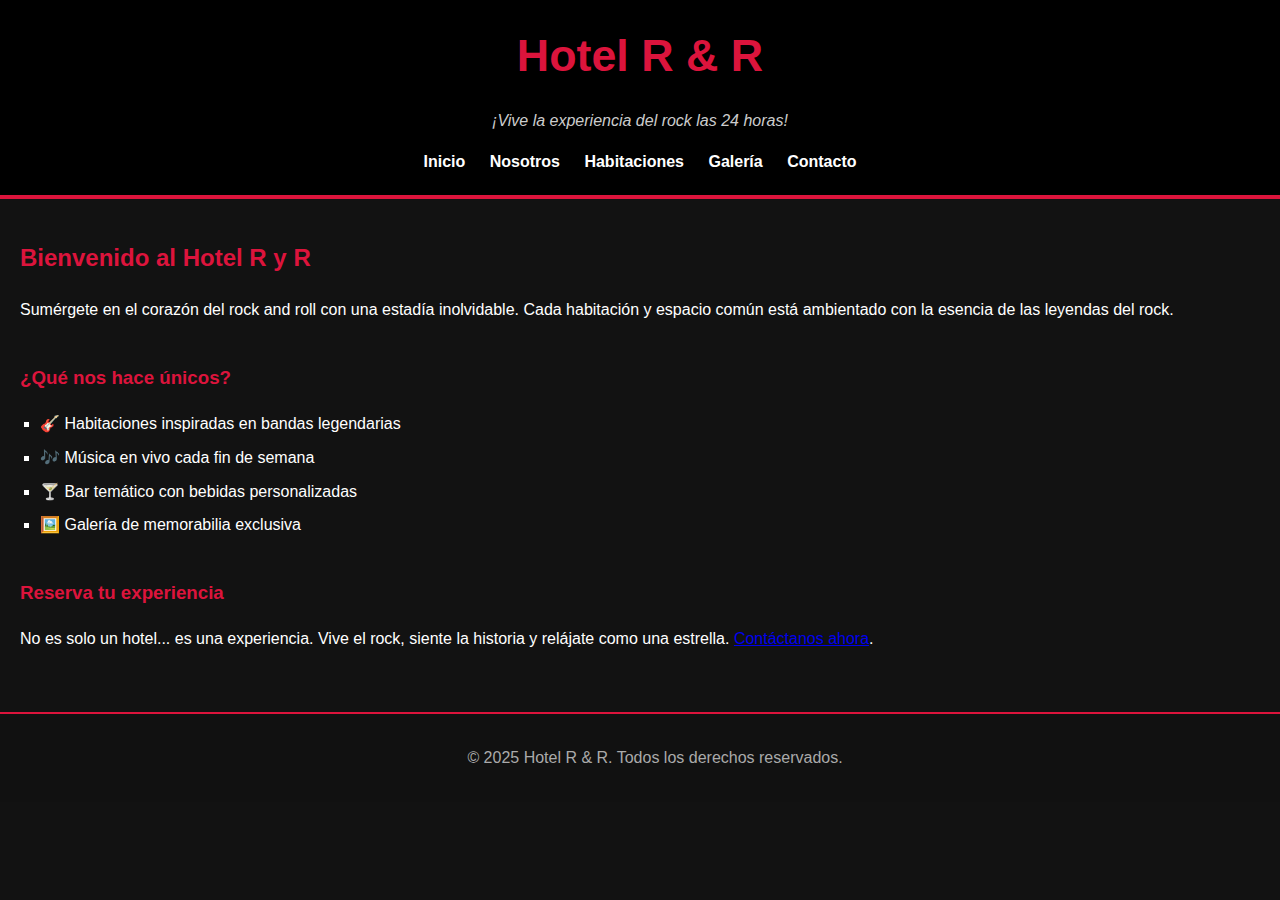
<file: index.html>
<!DOCTYPE html>
<html lang="en">
<head>
    <meta charset="UTF-8">
    <meta name="viewport" content="width=device-width, initial-scale=1.0">
    <title>Hotel R & R</title>
    <link rel="stylesheet" href="css/styles.css">
</head>
<body>
    <header>
        <h1>Hotel R & R </h1>
        <p>¡Vive la experiencia del rock las 24 horas!</p>
        <nav>
            <a href="index.html">Inicio</a>
            <a href="nosotros.html">Nosotros</a>
            <a href="habitaciones.html">Habitaciones</a>
            <a href="galeria.html">Galería</a>
            <a href="contacto.html">Contacto</a>
        </nav>
    </header>
    <main>
        <section>
            <h2>Bienvenido al Hotel R y R</h2>
            <p>Sumérgete en el corazón del rock and roll con una estadía inolvidable. Cada habitación y espacio común está ambientado con la esencia de las leyendas del rock.</p>
        </section>

        <section>
            <h3>¿Qué nos hace únicos?</h3>
            <ul>
                <li>🎸 Habitaciones inspiradas en bandas legendarias</li>
                <li>🎶 Música en vivo cada fin de semana</li>
                <li>🍸 Bar temático con bebidas personalizadas</li>
                <li>🖼️ Galería de memorabilia exclusiva</li>
            </ul>
        </section>

        <section>
            <h3>Reserva tu experiencia</h3>
            <p>No es solo un hotel... es una experiencia. Vive el rock, siente la historia y relájate como una estrella. <a href="contacto.html">Contáctanos ahora</a>.</p>
        </section>
    </main>
     <footer>
        <p>&copy; 2025 Hotel R & R. Todos los derechos reservados.</p>
    </footer>

</body>
</html>
</file>
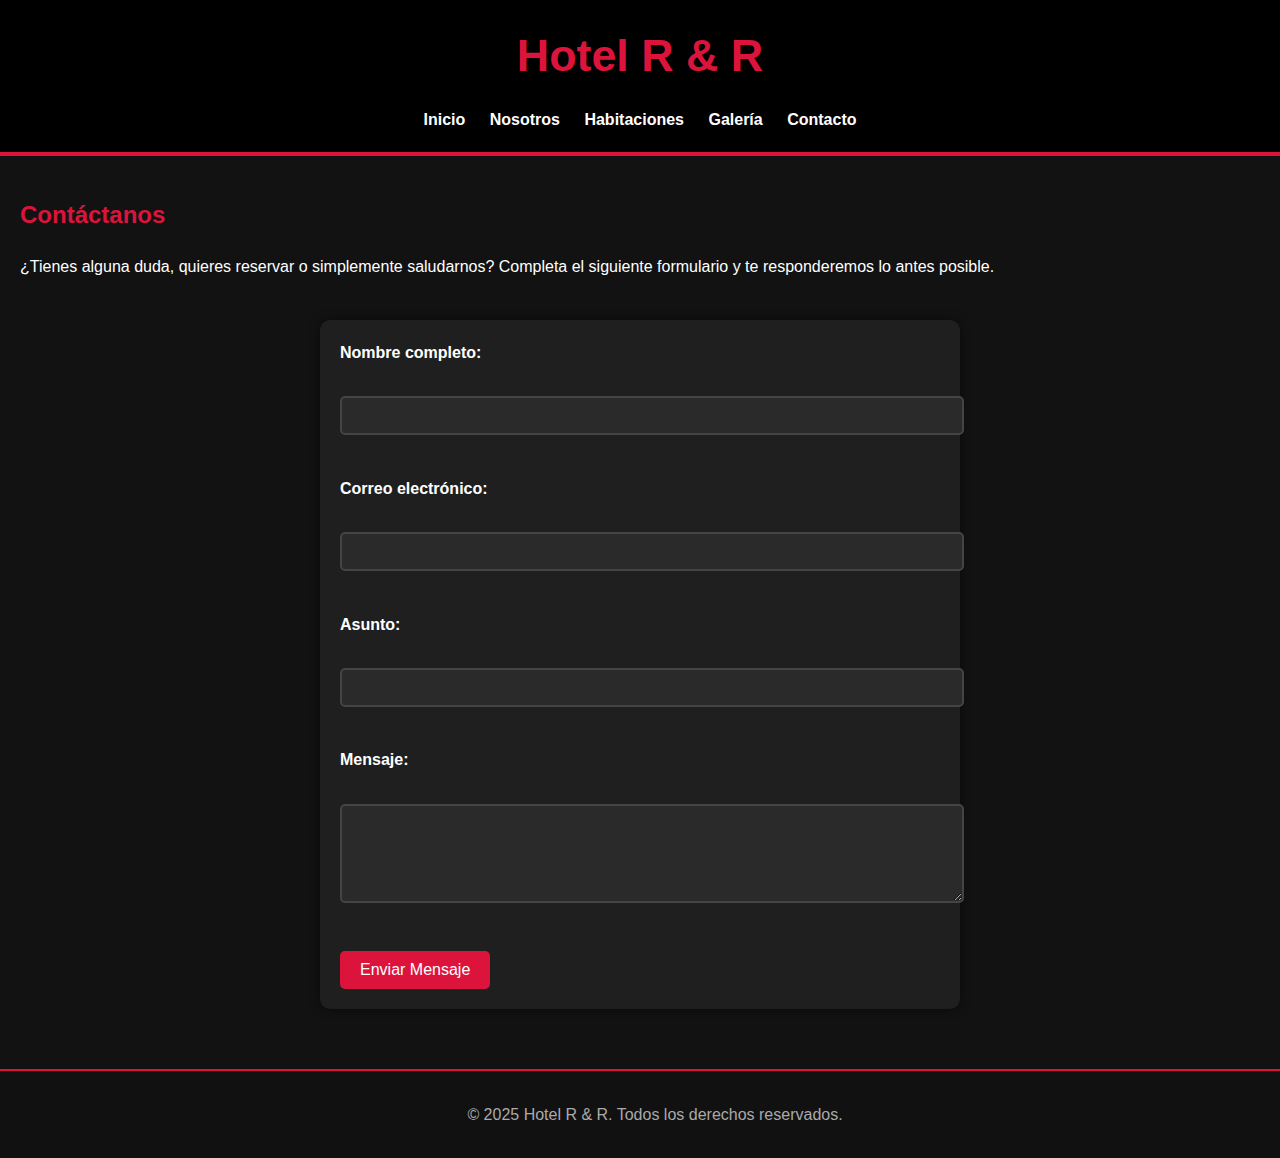
<file: contacto.html>
<!DOCTYPE html>
<html lang="es">
<head>
    <meta charset="UTF-8">
    <meta name="viewport" content="width=device-width, initial-scale=1.0">
    <title>Contacto | Hotel R & R</title>
     <link rel="stylesheet" href="/css/styles.css">
</head>
<body>
    <header>
        <h1>Hotel R & R</h1>
        <nav>
            <a href="index.html">Inicio</a>
            <a href="nosotros.html">Nosotros</a>
            <a href="habitaciones.html">Habitaciones</a>
            <a href="galeria.html">Galería</a>
            <a href="contacto.html">Contacto</a>
        </nav>
    </header>

    <main>
        <section>
            <h2>Contáctanos</h2>
            <p>¿Tienes alguna duda, quieres reservar o simplemente saludarnos? Completa el siguiente formulario y te responderemos lo antes posible.</p>
        </section>

        <section class="formulario-contacto">
            <form action="#" method="post">
                <label for="nombre">Nombre completo:</label><br>
                <input type="text" id="nombre" name="nombre" required><br><br>

                <label for="email">Correo electrónico:</label><br>
                <input type="email" id="email" name="email" required><br><br>

                <label for="asunto">Asunto:</label><br>
                <input type="text" id="asunto" name="asunto" required><br><br>

                <label for="mensaje">Mensaje:</label><br>
                <textarea id="mensaje" name="mensaje" rows="5" required></textarea><br><br>

                <button type="submit">Enviar Mensaje</button>
            </form>
        </section>
    </main>

    <footer>
        <p>&copy; 2025 Hotel R & R. Todos los derechos reservados.</p>
    </footer>
</body>
</html>
</file>
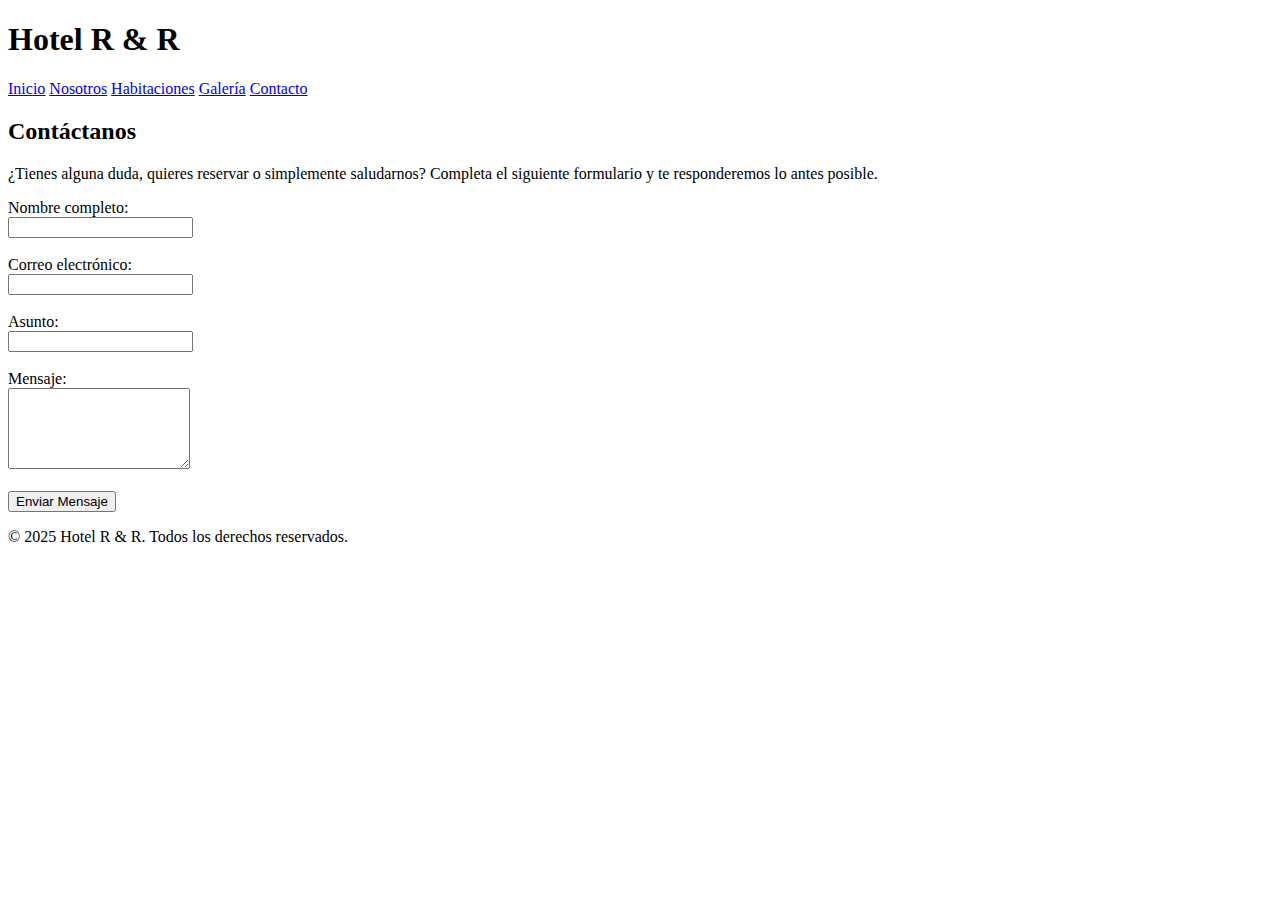
<file: contactos.html>
<!DOCTYPE html>
<html lang="es">
<head>
    <meta charset="UTF-8">
    <meta name="viewport" content="width=device-width, initial-scale=1.0">
    <title>Contacto | Hotel R & R</title>
    
</head>
<body>
    <header>
        <h1>Hotel R & R</h1>
        <nav>
            <a href="index.html">Inicio</a>
            <a href="nosotros.html">Nosotros</a>
            <a href="habitaciones.html">Habitaciones</a>
            <a href="galeria.html">Galería</a>
            <a href="contacto.html">Contacto</a>
        </nav>
    </header>

    <main>
        <section>
            <h2>Contáctanos</h2>
            <p>¿Tienes alguna duda, quieres reservar o simplemente saludarnos? Completa el siguiente formulario y te responderemos lo antes posible.</p>
        </section>

        <section class="formulario-contacto">
            <form action="#" method="post">
                <label for="nombre">Nombre completo:</label><br>
                <input type="text" id="nombre" name="nombre" required><br><br>

                <label for="email">Correo electrónico:</label><br>
                <input type="email" id="email" name="email" required><br><br>

                <label for="asunto">Asunto:</label><br>
                <input type="text" id="asunto" name="asunto" required><br><br>

                <label for="mensaje">Mensaje:</label><br>
                <textarea id="mensaje" name="mensaje" rows="5" required></textarea><br><br>

                <button type="submit">Enviar Mensaje</button>
            </form>
        </section>
    </main>

    <footer>
        <p>&copy; 2025 Hotel R & R. Todos los derechos reservados.</p>
    </footer>
</body>
</html>
</file>
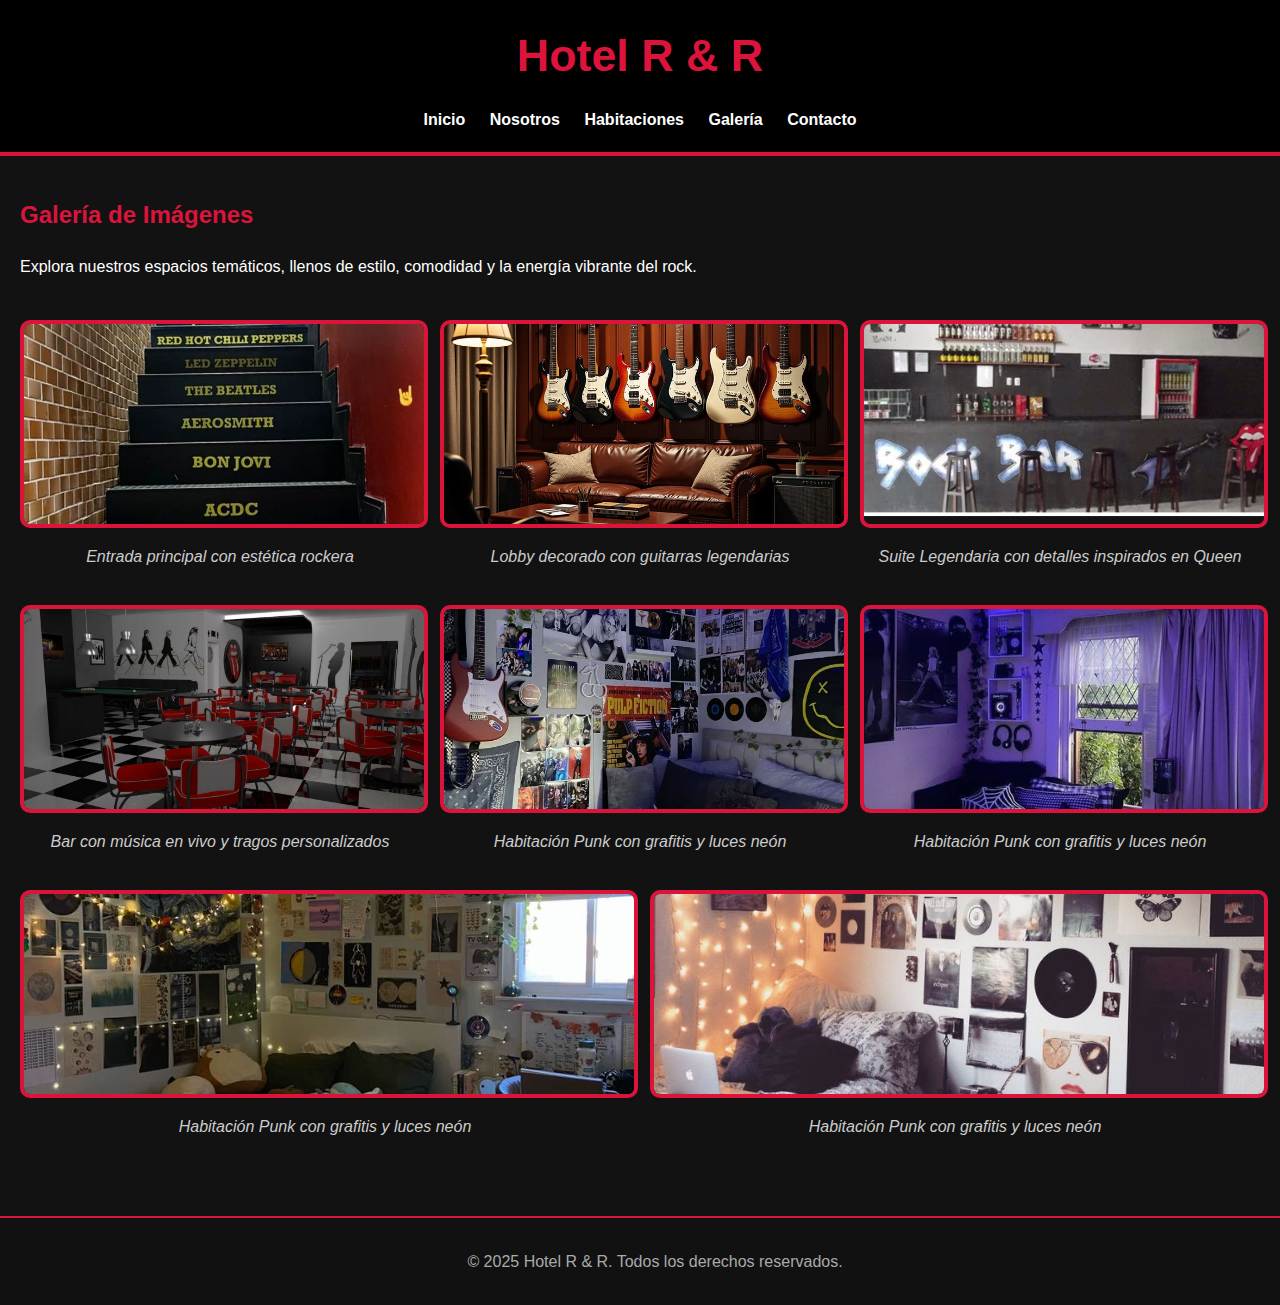
<file: galeria.html>
<!DOCTYPE html>
<html lang="es">
<head>
    <meta charset="UTF-8">
    <meta name="viewport" content="width=device-width, initial-scale=1.0">
    <title>Galería</title>
     <link rel="stylesheet" href="/css/styles.css">
</head>
<body>
    <header>
        <h1>Hotel R & R</h1>
        <nav>
            <a href="index.html">Inicio</a>
            <a href="nosotros.html">Nosotros</a>
            <a href="habitaciones.html">Habitaciones</a>
            <a href="galeria.html">Galería</a>
            <a href="contacto.html">Contacto</a>
        </nav>
    </header>

    <main>
        <section>
            <h2>Galería de Imágenes</h2>
            <p>Explora nuestros espacios temáticos, llenos de estilo, comodidad y la energía vibrante del rock.</p>
        </section>

        <section class="galeria">
            <div class="imagen">
                <img src="img/entrada1.jpg" alt="Fachada del hotel">
                <p>Entrada principal con estética rockera</p>
            </div>
            <div class="imagen">
                <img src="img/imagen8.jpg" alt="Lobby temático">
                <p>Lobby decorado con guitarras legendarias</p>
            </div>
            <div class="imagen">
                <img src="img/imagen2.png" alt="Suite legendaria">
                <p>Suite Legendaria con detalles inspirados en Queen</p>
            </div>
            <div class="imagen">
                <img src="img/imagen1.jpg" alt="Bar rockero">
                <p>Bar con música en vivo y tragos personalizados</p>
            </div>
            <div class="imagen">
                <img src="img/imagen6.jpg" alt="Habitación punk">
                <p>Habitación Punk con grafitis y luces neón</p>
            </div>
                <div class="imagen">
                <img src="img/imagen4.jpg" alt="Habitación punk">
                <p>Habitación Punk con grafitis y luces neón</p>
            </div>
                <div class="imagen">
                <img src="img/imagen5.jpg" alt="Habitación punk">
                <p>Habitación Punk con grafitis y luces neón</p>
            </div>
                <div class="imagen">
                <img src="img/imagen3.jpg" alt="Habitación punk">
                <p>Habitación Punk con grafitis y luces neón</p>
            </div>
        </section>
    </main>

    <footer>
        <p>&copy; 2025 Hotel R & R. Todos los derechos reservados.</p>
    </footer>
</body>
</html>
</file>
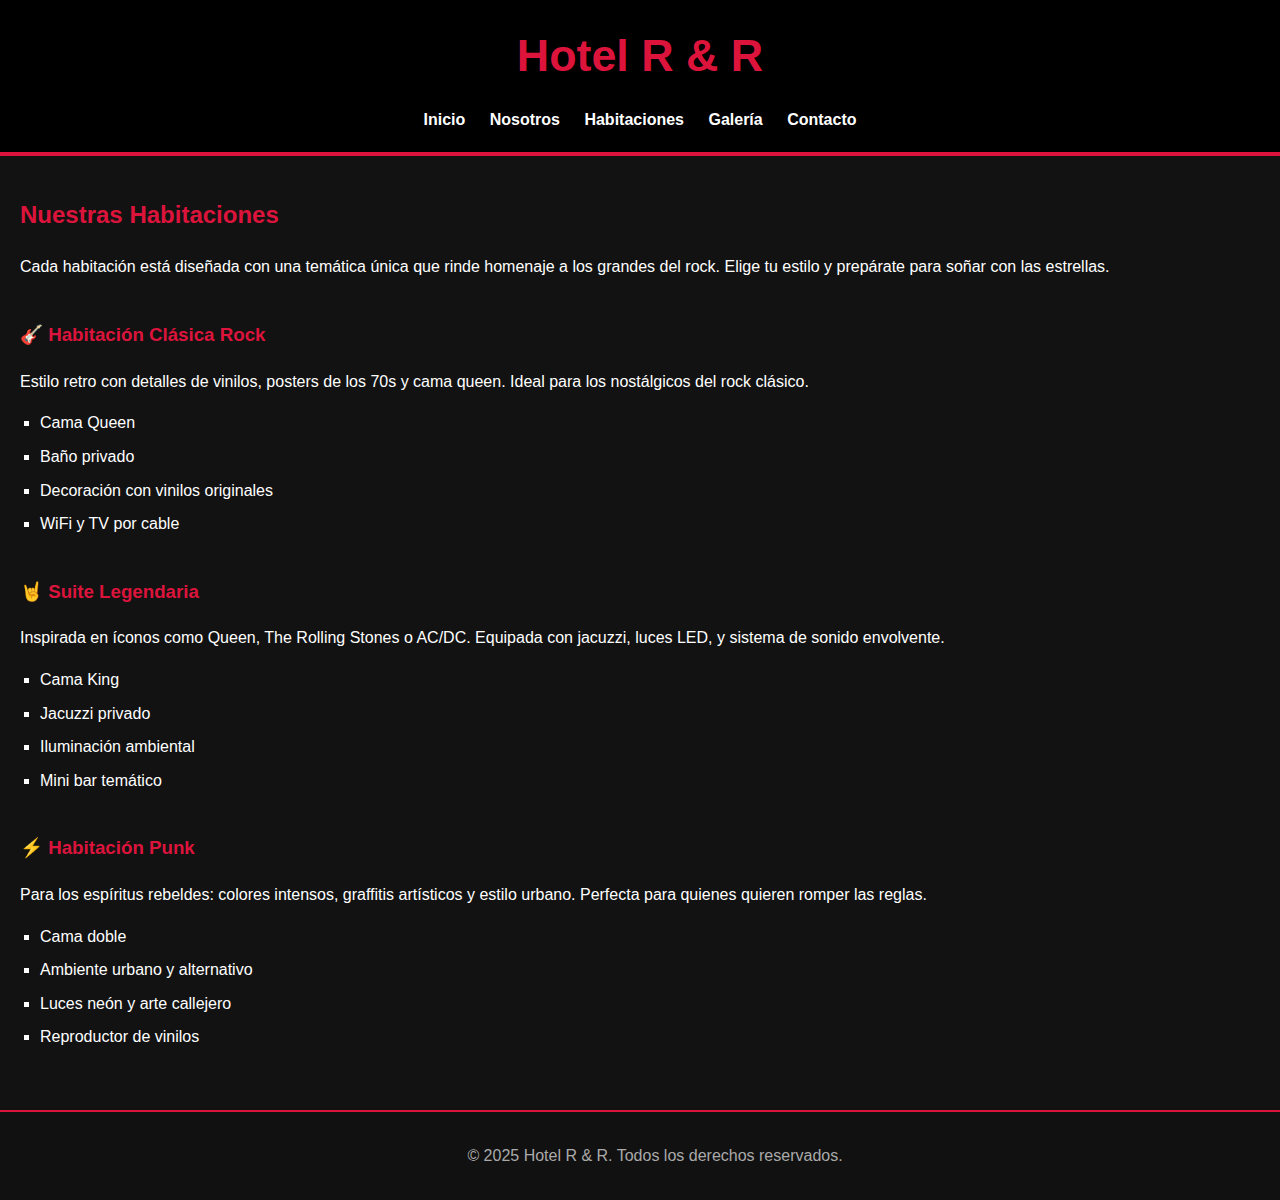
<file: habitaciones.html>
<!DOCTYPE html>
<html lang="es">
<head>
    <meta charset="UTF-8">
    <meta name="viewport" content="width=device-width, initial-scale=1.0">
    <title>Habitaciones</title>
    <link rel="stylesheet" href="/css/styles.css">

   
</head>
<body>
    <header>
        <h1>Hotel R & R</h1>
        <nav>
            <a href="index.html">Inicio</a>
            <a href="nosotros.html">Nosotros</a>
            <a href="habitaciones.html">Habitaciones</a>
            <a href="galeria.html">Galería</a>
            <a href="contacto.html">Contacto</a>
        </nav>
    </header>

    <main>
        <section>
            <h2>Nuestras Habitaciones</h2>
            <p>Cada habitación está diseñada con una temática única que rinde homenaje a los grandes del rock. Elige tu estilo y prepárate para soñar con las estrellas.</p>
        </section>

        <section class="habitacion">
            <h3>🎸 Habitación Clásica Rock</h3>
            <p>Estilo retro con detalles de vinilos, posters de los 70s y cama queen. Ideal para los nostálgicos del rock clásico.</p>
            <ul>
                <li>Cama Queen</li>
                <li>Baño privado</li>
                <li>Decoración con vinilos originales</li>
                <li>WiFi y TV por cable</li>
            </ul>
        </section>

        <section class="habitacion">
            <h3>🤘 Suite Legendaria</h3>
            <p>Inspirada en íconos como Queen, The Rolling Stones o AC/DC. Equipada con jacuzzi, luces LED, y sistema de sonido envolvente.</p>
            <ul>
                <li>Cama King</li>
                <li>Jacuzzi privado</li>
                <li>Iluminación ambiental</li>
                <li>Mini bar temático</li>
            </ul>
        </section>

        <section class="habitacion">
            <h3>⚡ Habitación Punk</h3>
            <p>Para los espíritus rebeldes: colores intensos, graffitis artísticos y estilo urbano. Perfecta para quienes quieren romper las reglas.</p>
            <ul>
                <li>Cama doble</li>
                <li>Ambiente urbano y alternativo</li>
                <li>Luces neón y arte callejero</li>
                <li>Reproductor de vinilos</li>
            </ul>
        </section>
    </main>

    <footer>
        <p>&copy; 2025 Hotel R & R. Todos los derechos reservados.</p>
    </footer>
</body>
</html>
</file>
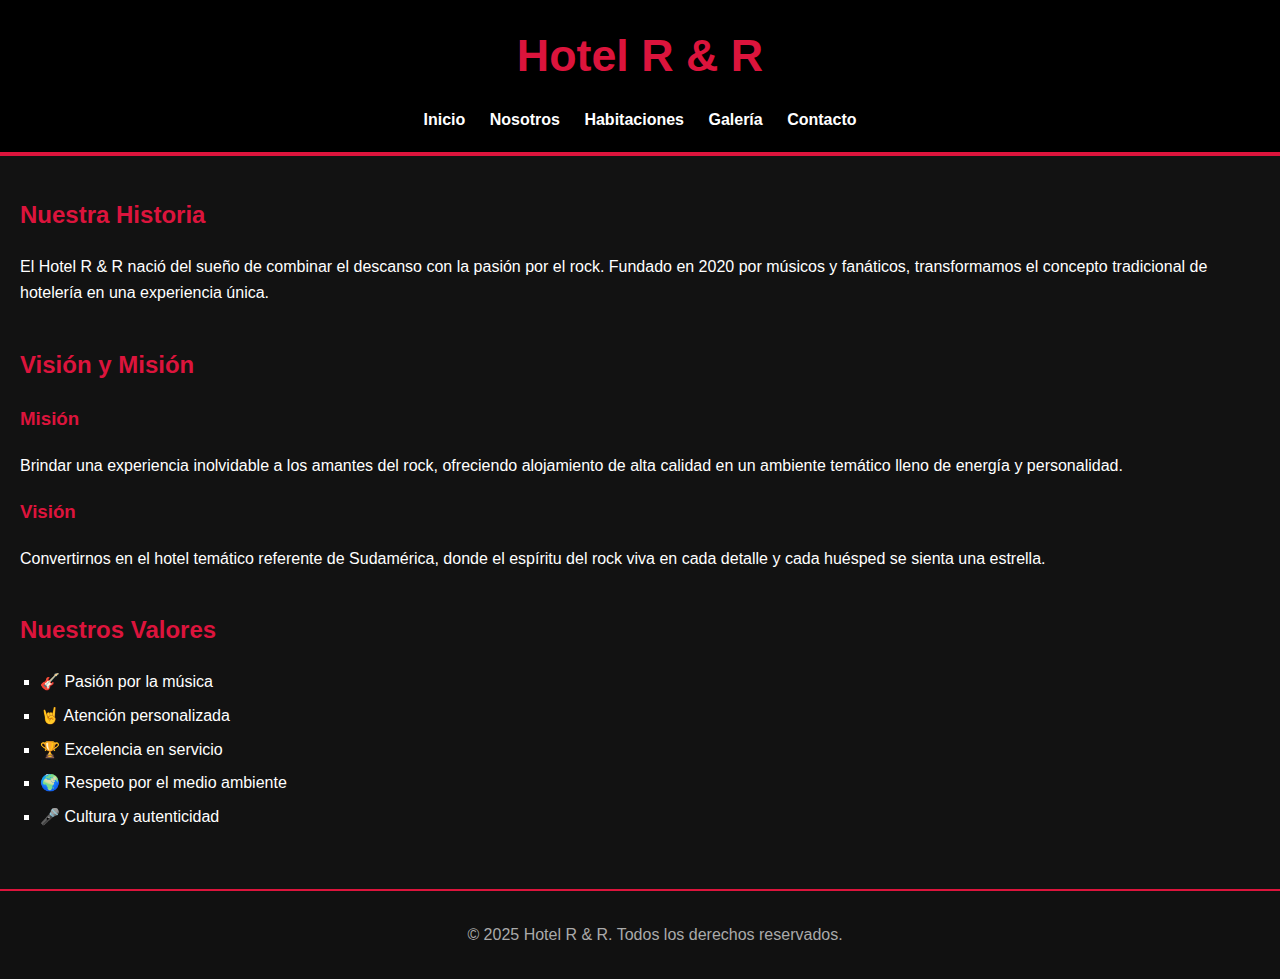
<file: nosotros.html>
<!DOCTYPE html>
<html lang="es">
<head>
    <meta charset="UTF-8">
    <meta name="viewport" content="width=device-width, initial-scale=1.0">
    <title>Sobre Nosotros </title>
    <link rel="stylesheet" href="css/styles.css">
</head>
<body>
    <header>
        <h1>Hotel R & R</h1>
        <nav>
            <a href="index.html">Inicio</a>
            <a href="nosotros.html">Nosotros</a>
            <a href="habitaciones.html">Habitaciones</a>
            <a href="galeria.html">Galería</a>
            <a href="contacto.html">Contacto</a>
        </nav>
    </header>

    <main>
        <section>
            <h2>Nuestra Historia</h2>
            <p>El Hotel R & R nació del sueño de combinar el descanso con la pasión por el rock. Fundado en 2020 por músicos y fanáticos, transformamos el concepto tradicional de hotelería en una experiencia única.</p>
        </section>

        <section>
            <h2>Visión y Misión</h2>
            <article>
                <h3>Misión</h3>
                <p>Brindar una experiencia inolvidable a los amantes del rock, ofreciendo alojamiento de alta calidad en un ambiente temático lleno de energía y personalidad.</p>
            </article>
            <article>
                <h3>Visión</h3>
                <p>Convertirnos en el hotel temático referente de Sudamérica, donde el espíritu del rock viva en cada detalle y cada huésped se sienta una estrella.</p>
            </article>
        </section>

        <section>
            <h2>Nuestros Valores</h2>
            <ul>
                <li>🎸 Pasión por la música</li>
                <li>🤘 Atención personalizada</li>
                <li>🏆 Excelencia en servicio</li>
                <li>🌍 Respeto por el medio ambiente</li>
                <li>🎤 Cultura y autenticidad</li>
            </ul>
        </section>
    </main>

    <footer>
        <p>&copy; 2025 Hotel R & R. Todos los derechos reservados.</p>
    </footer>
</body>
</html>
</file>
<file: css/styles.css>
/* ====== ESTILOS GENERALES ====== */
body {
    font-family: 'Segoe UI', Tahoma, Geneva, Verdana, sans-serif;
    background-color: #121212;
    color: #ffffff;
    margin: 0;
    padding: 0;
    line-height: 1.6;
}

header {
    background-color: #000000;
    padding: 20px;
    text-align: center;
    border-bottom: 4px solid crimson;
}

header h1 {
    font-size: 2.8em;
    color: crimson;
    margin: 0;
}

header p {
    color: #ccc;
    font-style: italic;
}

nav {
    margin-top: 15px;
}

nav a {
    color: #ffffff;
    margin: 0 10px;
    text-decoration: none;
    font-weight: bold;
}

nav a:hover {
    color: crimson;
    text-decoration: underline;
}

/* ====== SECCIONES ====== */
main {
    padding: 20px;
}

section {
    margin-bottom: 40px;
}

h2, h3 {
    color: crimson;
}

ul {
    list-style: square;
    padding-left: 20px;
}

ul li {
    margin-bottom: 8px;
}

/* ====== GALERÍA ====== */
.galeria {
    display: flex;
    flex-wrap: wrap;
    gap: 20px;
    justify-content: center;
}

.imagen {
    flex: 1 1 300px;
    text-align: center;
}

.imagen img {
    width: 100%;
    height: 200px;
    object-fit: cover;
    border: 4px solid crimson;
    border-radius: 10px;
}


.imagen p {
    margin-top: 8px;
    font-style: italic;
    color: #ccc;
}

/* ====== FORMULARIO DE CONTACTO ====== */
form {
    max-width: 600px;
    margin: auto;
    background-color: #1f1f1f;
    padding: 20px;
    border-radius: 10px;
    box-shadow: 0 0 10px #00000080;
}

form label {
    display: block;
    margin-bottom: 5px;
    font-weight: bold;
}

form input[type="text"],
form input[type="email"],
form textarea {
    width: 100%;
    padding: 10px;
    border: 2px solid #444;
    border-radius: 5px;
    background-color: #2a2a2a;
    color: #fff;
    margin-bottom: 15px;
}

form button {
    background-color: crimson;
    color: #fff;
    padding: 10px 20px;
    border: none;
    border-radius: 5px;
    font-size: 1em;
    cursor: pointer;
}

form button:hover {
    background-color: #b30000;
}

/* ====== PIE DE PÁGINA ====== */
footer {
    background-color: #111;
    color: #aaa;
    text-align: center;
    padding: 15px;
    border-top: 2px solid crimson;
    position: relative;
    bottom: 0;
    width: 100%;
}
</file>
